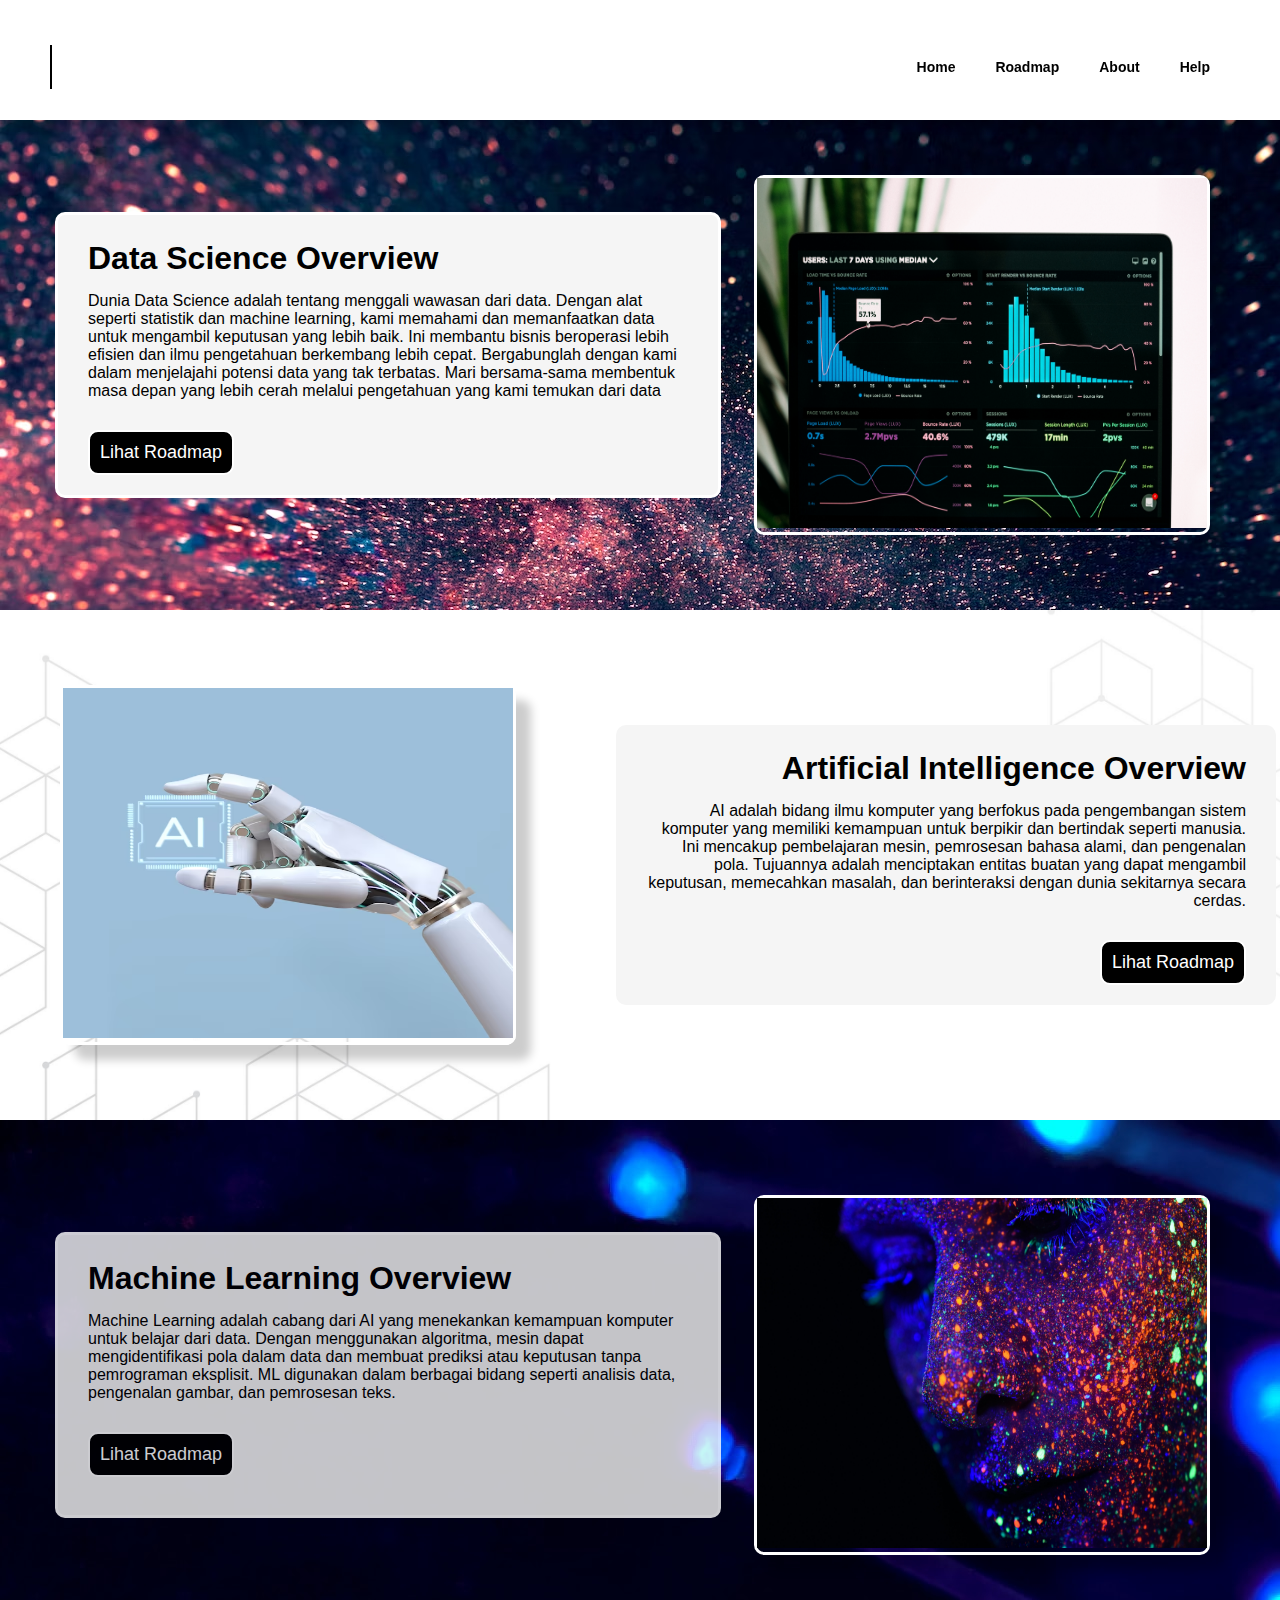
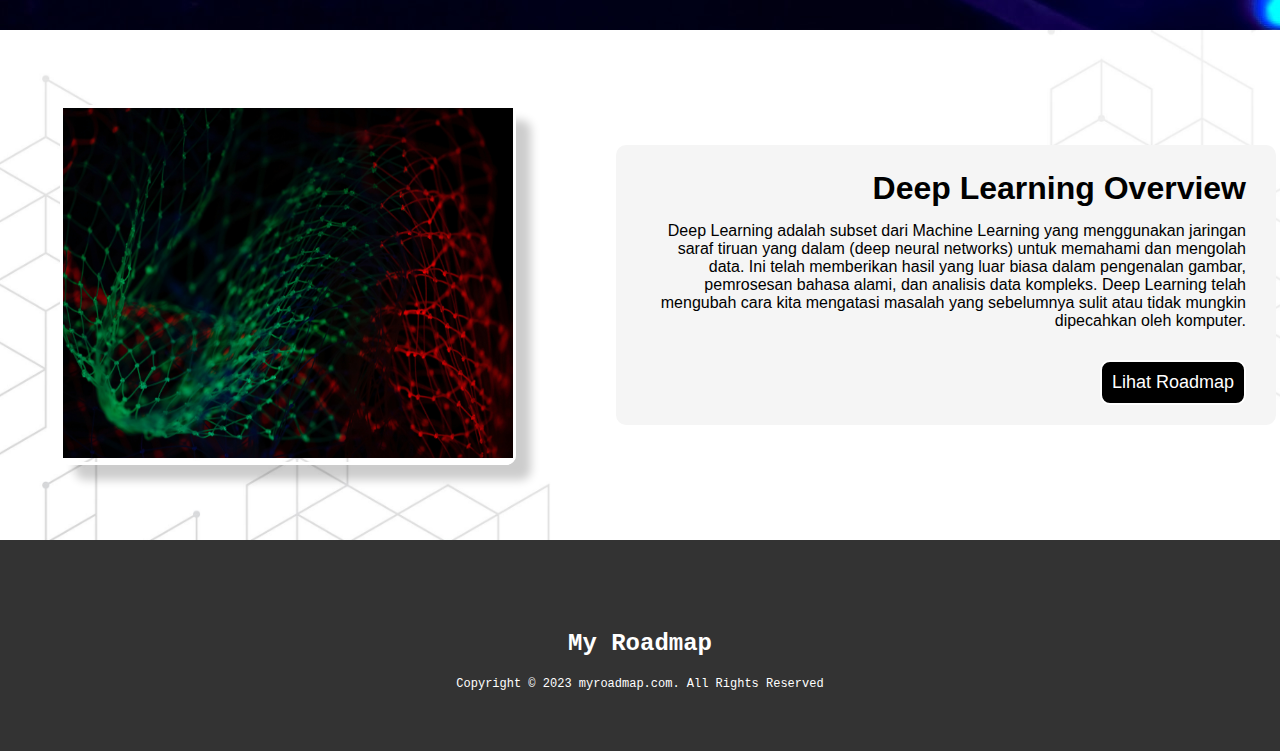
<file: Roadmap/index.html>
<!DOCTYPE html>
<html lang="en">

<head>
    <meta charset="UTF-8">
    <meta name="viewport" content="width=device-width, initial-scale=1.0">
    <title>My Roadmap To Reach Data Science and AI</title>
    <link rel="stylesheet" href="style.css">
    <link rel="icon" href="ds-content\favicon\favicon.ico" type="image/x-icon">
</head>

<body>
    <header>
        <nav>
            <div class="logo">
                <h1>My Roadmap</h1>
            </div>
            <ul class="nav-link">
                <li><a href="#" id="active">Home</a></li>
                <li><a href="#">Roadmap</a></li>
                <li><a href="#">About</a></li>
                <li><a href="#">Help</a></li>
            </ul>
        </nav>
    </header>
    <main>
        <div class="ds-content">
            <div class="content-image">
                <img src="ds-content\data-science.jpg" alt="data_science_image">
            </div>
            <div class="content-overview ds-overview">
                <h1>Data Science Overview</h1>
                <p>Dunia Data Science adalah tentang menggali wawasan dari data. Dengan alat seperti statistik dan
                    machine learning, kami
                    memahami dan memanfaatkan data untuk mengambil keputusan yang lebih baik. Ini membantu bisnis
                    beroperasi lebih efisien
                    dan ilmu pengetahuan berkembang lebih cepat. Bergabunglah dengan kami dalam menjelajahi potensi data
                    yang tak terbatas.
                    Mari bersama-sama membentuk masa depan yang lebih cerah melalui pengetahuan yang kami temukan dari
                    data</p>
                <button class="content-button">Lihat Roadmap</button>
            </div>
        </div>
        <div class="ai-content">
            <div class="content-image ai-image">
                <img src="ds-content\ai-image.avif" alt="artificial_intelligence_image">
            </div>
            <div class="content-overview ai-overview">
                <h1>Artificial Intelligence Overview</h1>
                <p>AI adalah bidang ilmu komputer yang berfokus pada pengembangan sistem komputer yang memiliki
                    kemampuan untuk berpikir
                    dan bertindak seperti manusia. Ini mencakup pembelajaran mesin, pemrosesan bahasa alami, dan
                    pengenalan pola. Tujuannya
                    adalah menciptakan entitas buatan yang dapat mengambil keputusan, memecahkan masalah, dan
                    berinteraksi dengan dunia
                    sekitarnya secara cerdas.</p>
                <button class="content-button">Lihat Roadmap</button>
            </div>
        </div>
        <div class="ml-content">
            <div class="content-image">
                <img src="ds-content\machine-learning.jpg" alt="machine_learning_image">
            </div>
            <div class="content-overview ml-overview">
                <h1>Machine Learning Overview</h1>
                <p>Machine Learning adalah cabang dari AI yang menekankan kemampuan komputer untuk belajar dari data.
                    Dengan menggunakan
                    algoritma, mesin dapat mengidentifikasi pola dalam data dan membuat prediksi atau keputusan tanpa
                    pemrograman eksplisit.
                    ML digunakan dalam berbagai bidang seperti analisis data, pengenalan gambar, dan pemrosesan teks.
                </p>
                <button class="content-button">Lihat Roadmap</button>
            </div>
        </div>
        <div class="dl-content">
            <div class="content-image dl-image">
                <img src="ds-content\deep-learning.jpg" alt="deep_learning_image">
            </div>
            <div class="content-overview dl-overview">
                <h1>Deep Learning Overview</h1>
                <p>Deep Learning adalah subset dari Machine Learning yang menggunakan jaringan saraf tiruan yang dalam
                    (deep neural
                    networks) untuk memahami dan mengolah data. Ini telah memberikan hasil yang luar biasa dalam
                    pengenalan gambar,
                    pemrosesan bahasa alami, dan analisis data kompleks. Deep Learning telah mengubah cara kita
                    mengatasi masalah yang
                    sebelumnya sulit atau tidak mungkin dipecahkan oleh komputer.</p>
                <button class="content-button">Lihat Roadmap</button>
            </div>
        </div>
    </main>
    <footer>
        <div class="container">
            <div class="footer-logo">
                <h1>My Roadmap</h1>
                <p>Copyright &copy; 2023 myroadmap.com. All Rights Reserved</p>
            </div>
        </div>
    </footer>
</body>

</html>
</file>
<file: Roadmap/style.css>
/*reset style browser*/
* {
    margin: 0;
    padding: 0;
}

body {
    font-family: Arial, sans-serif;
    background-color: #f0f0f0;
    max-width: 100vw;
    overflow-x: hidden;
}


/*awal header*/
header {
    width: 100%;
    min-width: 1200px;
    height: 100px;
    background-color: white;
    padding: 10px 0;
    box-shadow: 5px 5px 10px rgba(0, 0, 0, 0.2);
    position: fixed;
    top: 0;
    z-index: 1;
}

nav {
    display: flex;
    justify-content: space-between;
    align-items: center;
    margin: 35px 50px;
}

.logo {
    font-family: Georgia;
    font-size: 120%;
}

.logo h1 {
    white-space: nowrap;
    overflow: hidden;
    border-right: 2px solid #000;
    width: 0;
    animation: typing 2s steps(24) forwards, remove-border 0.5s 2s forwards;
}

@keyframes typing {
    to {
        width: 100%;
    }
}

@keyframes remove-border {
    to {
        border-right: none;
    }
}

.nav-link {
    display: flex;
    list-style: none;
}

.nav-link li {
    margin: 0 10px;
}

.nav-link a {
    font-family: Helvetica;
    font-size: 14px;
    font-weight: 600;
    color: black;
    text-decoration: none;
    margin: 10px;
}

.nav-link a:hover {
    text-decoration: underline;
}

/*akhir header*/

/*awal main*/

/*awal konten data science*/
.ds-content {

    margin-top: 100px;
    display: flex;
    justify-content: space-between;
    align-items: center;
    flex-direction: row-reverse;
    width: 100%;
    height: 450px;
    background-image: url("ds-content/ds-cover.avif");
    padding: 30px;
}

.content-image {
    margin-right: 100px;
    border: 3px solid white;
    border-radius: 10px;
}

.content-image img {
    width: 450px;
    height: 350px;
}

.content-overview {
    width: 600px;
    height: 250px;
}

.ds-overview {
    padding: 15px 30px;
    background-color: whitesmoke;
    border: 3px solid white;
    border-radius: 10px;
    margin-left: 25px;
}

.content-overview h1 {
    margin-bottom: 15px;
}

.content-overview p {
    width: inherit;
}

.content-button {
    padding: 10px;
    border: 2px solid white;
    border-radius: 10px;
    font-size: 18px;
    background-color: black;
    color: white;
    margin-top: 30px;
}

.content-button:hover {
    border: 2px solid black;
    background-color: white;
    color: black;
}

/*akhir konten data science*/

/*awal konten artificial intelligence*/
.ai-content {
    display: flex;
    justify-content: space-between;
    align-items: center;
    width: 100%;
    height: 450px;
    padding: 30px;
    background-image: url("ds-content/5570863.jpg");
    background-size: cover;
    background-clip: padding-box;
    background-repeat: no-repeat;
    background-position: center;
}

.content-image {
    margin-left: 30px;

}

.ai-image img {
    width: 450px;
    height: 350px;
}

.content-overview {
    width: 600px;
    height: 250px;
}

.ai-overview {
    padding: 15px 30px;
    border-radius: 10px;
    margin-right: 80px;
    text-align: right;
}

.content-overview h1 {
    margin-bottom: 15px;
}

.content-overview p {
    width: inherit;
}

.content-button {
    padding: 10px;
    border: 2px solid white;
    border-radius: 10px;
    font-size: 18px;
    background-color: black;
    color: white;
    margin-top: 30px;
}

/*akhir konten artificial intelligence*/

/*awal konten machine learning*/
.ml-content {
    display: flex;
    justify-content: space-between;
    align-items: center;
    flex-direction: row-reverse;
    width: 100%;
    height: 450px;
    background-image: url("ds-content/cover-ml.jpg");
    padding: 30px;
}

.content-image {
    margin-right: 100px;
    border-radius: 10px;
}

.content-image img {
    width: 450px;
    height: 350px;
}

.content-overview {
    width: 600px;
    height: 200px;
}

.ml-overview {
    padding: 15px 30px;
    opacity: 0.8;
    background-color: whitesmoke;
    border: 3px solid white;
    border-radius: 10px;
    margin-left: 25px;
}

.content-overview h1 {
    padding-top: 10px;
    margin-bottom: 24px;
}

.content-overview p {
    width: inherit;
}

.content-button {
    padding: 10px;
    border: 2px solid white;
    border-radius: 10px;
    font-size: 18px;
    background-color: black;
    color: white;
    margin-top: 50px;
}

/*akhir konten machine learning*/

/*awal konten deep learning*/
.dl-content {
    display: flex;
    justify-content: space-between;
    align-items: center;
    width: 100%;
    height: 450px;
    padding: 30px;
    background-image: url("ds-content/5570863.jpg");
    background-size: cover;
    background-clip: padding-box;
    background-repeat: no-repeat;
    background-position: center;
}

.content-image {
    margin-left: 30px;
    box-shadow: 15px 15px 10px rgba(0, 0, 0, 0.2);
}

.dl-image img {
    border: none;
    width: 450px;
    height: 350px;
}

.content-overview {
    width: 600px;
    height: 250px;
    background-color: whitesmoke;
}

.dl-overview {
    padding: 15px 30px;
    border-radius: 10px;
    margin-right: 80px;
    text-align: right;
}

.content-overview h1 {
    margin-bottom: 15px;
}

.content-overview p {
    width: inherit;
}

.content-button {
    padding: 10px;
    border: 2px solid white;
    border-radius: 10px;
    font-size: 18px;
    background-color: black;
    color: white;
    margin-top: 30px;
}

/*akhir konten deep learning*/

/*akhir main*/

/*awal footer*/
footer {
    background-color: #333;
    color: #fff;
    padding: 20px 0;
}

.container {
    max-width: 1200px;
    margin: 0 auto;
    padding: 0 20px;
}

.footer-logo {
    padding: 20px;
}

.footer-logo h1,
.footer-logo p {
    font-family: 'Courier New';
    text-align: center;
    margin: 20px 0;
}

.footer-logo h1 {
    margin-top: 50px;
    font-size: 24px;
}

.footer-logo p {
    font-size: 12px;
}

/*akhir footer*/
</file>
